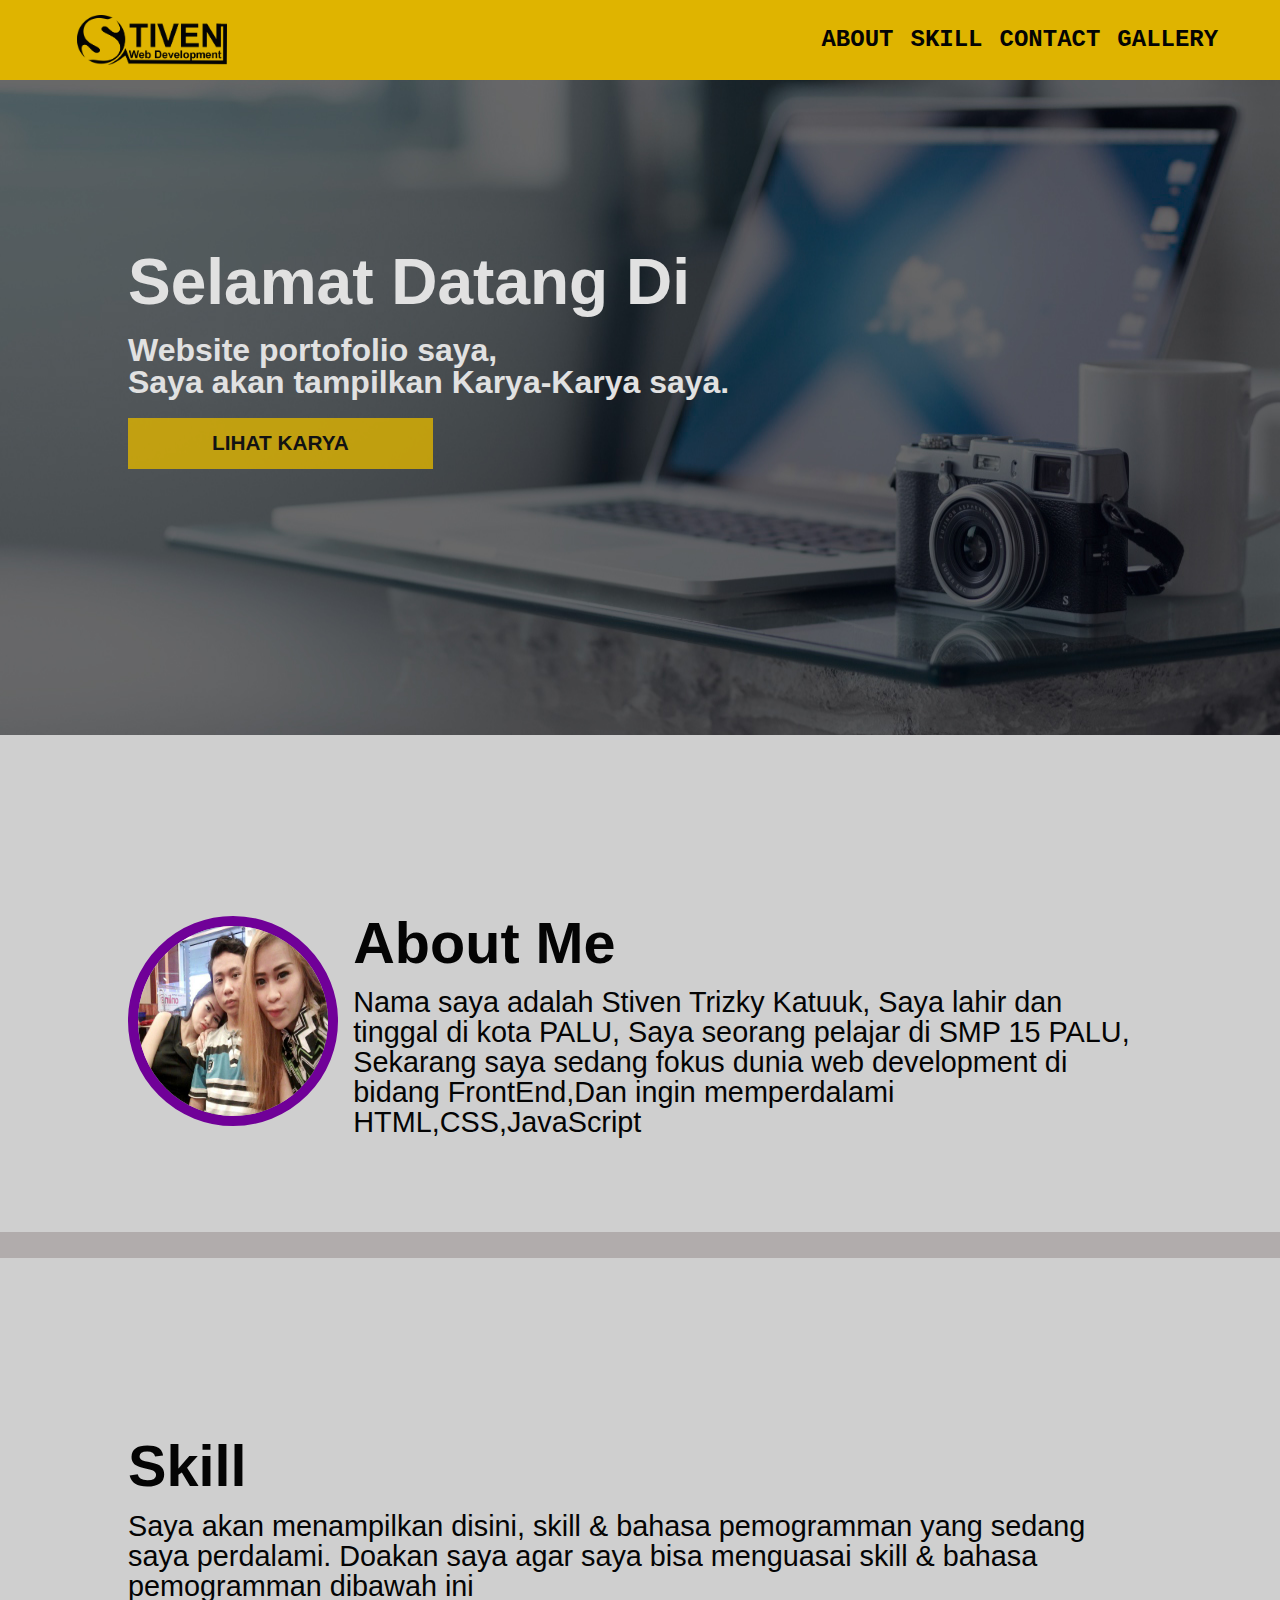
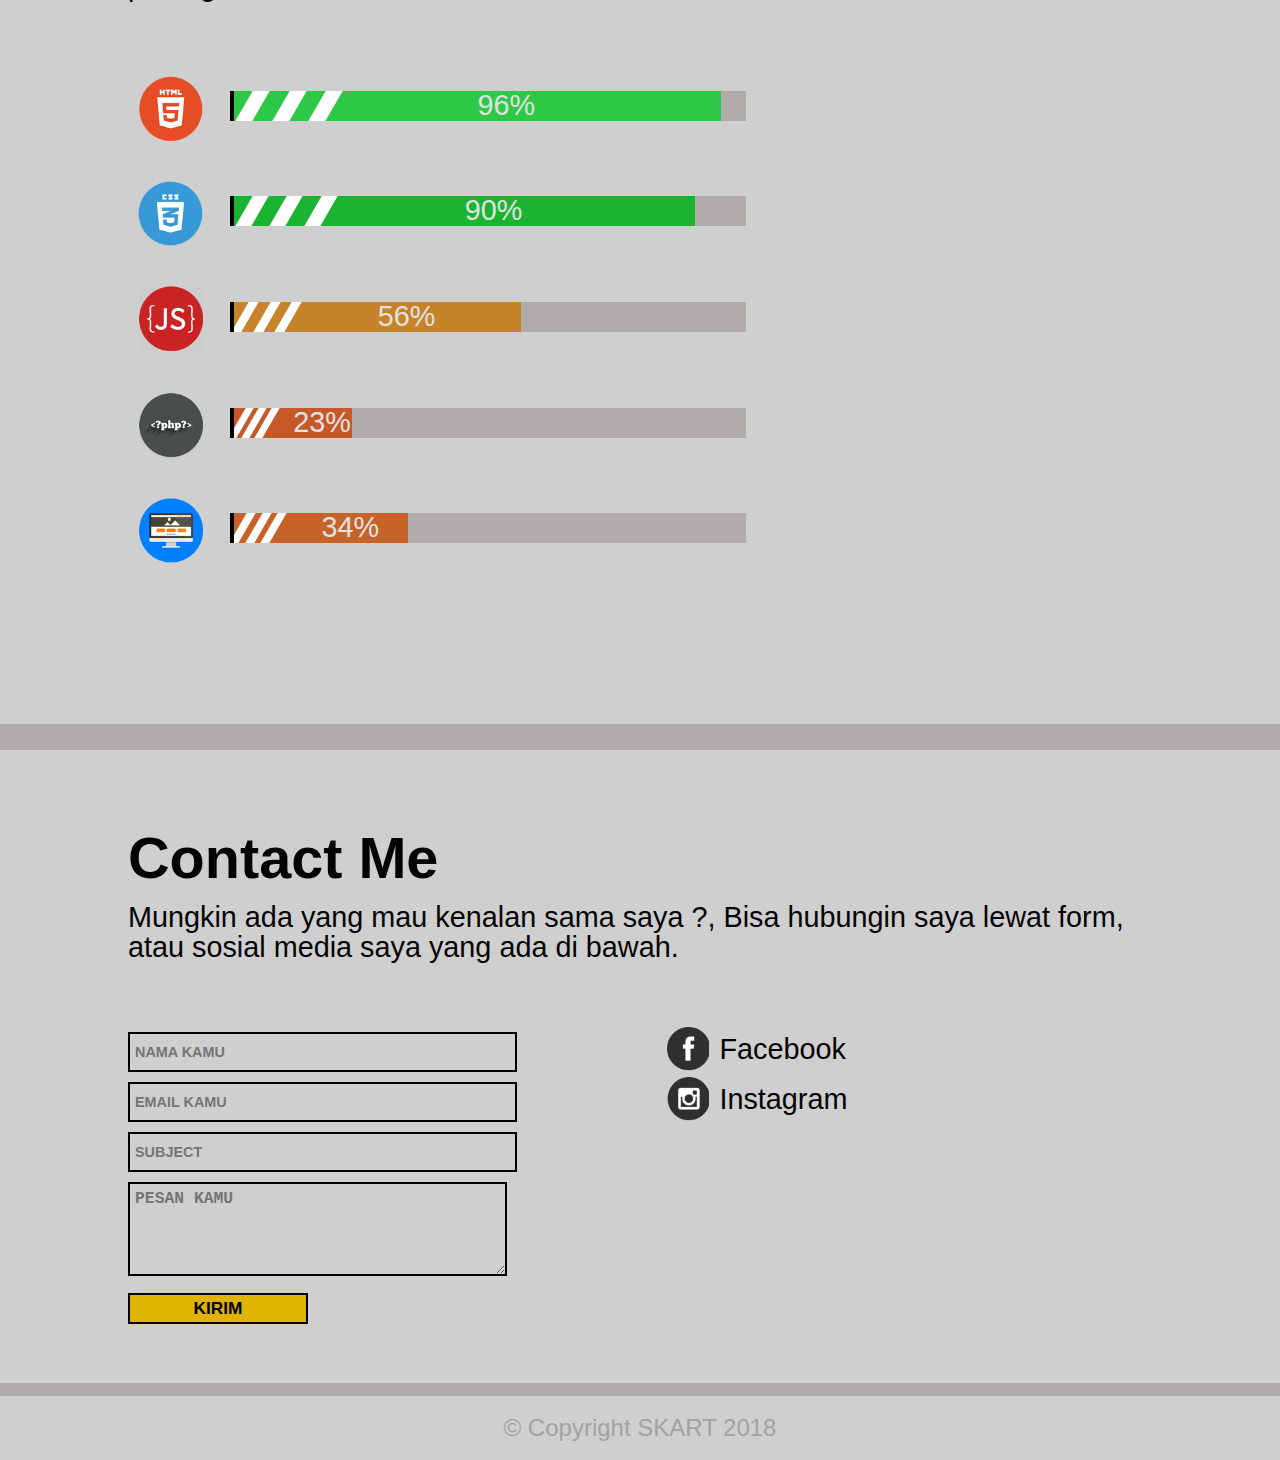
<file: index.html>
<!DOCTYPE html>
<html lang="en">

<head>
  <meta charset="UTF-8">
  <meta name="viewport" content="width=device-width, initial-scale=1.0">
  <meta http-equiv="X-UA-Compatible" content="ie=edge">
  <link rel="stylesheet" href="asset/css/reset.css">
  <link rel="stylesheet" href="asset/css/main.css">
  <link rel="shorcut icon" href="asset/image/shortcut.png">
  <title>Portofolio Web Design</title>
</head>

<body>
  <div class="landing-page">
    <div class="landing-section">

      <!-- =====Header======= -->
      <div class="navbar-section">
        <div class="navbar-collumn">
          <div id="nav-logo"><img src="asset/image/logo.png" alt="Logo"></div>
          <div class="nav-menu">
            <ul>
              <li><a href="gallery.html">Gallery</a></li>
              <li><a href="#contact">Contact</a></li>
              <li><a href="#skill">Skill</a></li>
              <li><a href="#about">About</a></li>
            </ul>
          </div>
        </div>
        <br class="clear">
      </div>

      <!-- =====Halaman utama======= -->
      <div class="container steps-container-center">

        <div class="headline">
          <h1>Selamat Datang Di</h1>
          <h2>Website portofolio saya,
              <br>
              Saya akan tampilkan Karya-Karya saya.
          </h2>
          <div class="hidden-button">
            <a href="karya.html">Lihat Karya</a>
          </div>
          <br>
          <div class="hidden-button-1">
          <a href="gallery.html">Lihat Gallery</a>
          </div>

        </div>
      </div>
    </div>

    <div class="section-wrapper">
      <!-- =====About======= -->
      <div class="section section-about" id="about">
        <div class="container ">

          <div class="steps-section-center">
            <div class="section-collumn hidden-responsive">
              <img src="asset/image/Profile.jpg" alt="profile">
              <div class="section-text-messages">
                <h1>About Me</h1>
                <p>Nama saya adalah Stiven Trizky Katuuk, Saya lahir dan tinggal di kota PALU, Saya seorang pelajar di SMP 15 PALU, Sekarang saya sedang fokus dunia web development di bidang FrontEnd,Dan ingin memperdalami HTML,CSS,JavaScript</p>
              </div>
            </div>
            <div class="section-collumn show-responsive">
              <div class="section-text-messages">
                <h1>About Me</h1>
                <div class="profile-picture">
                  <img src="asset/image/Profile.jpg" alt="profile"></div>
                <p>Nama saya adalah Stiven Trizky Katuuk, Saya lahir dan tinggal di kota PALU, Saya seorang pelajar di SMP 15 PALU, Sekarang saya sedang fokus dunia web development di bidang FrontEnd,Dan ingin memperdalami HTML,CSS,JavaScript</p>
              </div>
            </div>
          </div>
          <br class="clear">
        </div>
      </div>


      <!-- =====Skill======= -->
      <div class="section section-top">
        <div class="container ">

          <div class="steps-section-center" id="skill">
            <div class="section-collumn ">
              <div class="section-text-messages text-messages-left">
                <h1>Skill</h1>
                <p>Saya akan menampilkan disini, skill & bahasa pemogramman yang sedang saya perdalami. Doakan saya agar saya bisa menguasai skill & bahasa pemogramman dibawah ini
                </p>
              </div>
              <br class="clear">
              <!-- ==== Progress bar HTML -->
              <div class="wrapper-Progress-bar">
                <div class="sprites-progress-bar-html">
                  <div class="progress-bar ">
                    <div class="bar">
                      <div class="progress ">
                        <div class="progress-grids"></div>
                        <div class="progress-grids-2"></div>
                        <div class="progress-grids-3"></div>
                        <p>96%</p>
                      </div>
                    </div>
                  </div>
                </div>
              </div>
              <!-- ==== Progress bar CSS -->
              <div class="wrapper-Progress-bar">
                <div class="sprites-progress-bar-css">
                  <div class="progress-bar">
                    <div class="bar">
                      <div class="progress progress-css">
                        <div class="progress-grids"></div>
                        <div class="progress-grids-2"></div>
                        <div class="progress-grids-3"></div>
                        <p>90%</p>
                      </div>
                    </div>
                  </div>
                </div>
              </div>

              <!-- ==== Progress bar JavaScript -->
              <div class="wrapper-Progress-bar">
                <div class="sprites-progress-bar-js">
                  <div class="progress-bar">
                    <div class="bar">
                      <div class="progress progress-js">
                        <div class="progress-grids"></div>
                        <div class="progress-grids-2"></div>
                        <div class="progress-grids-3"></div>
                        <p>56%</p>
                      </div>
                    </div>
                  </div>
                </div>
              </div>

              <!-- ==== Progress bar PHP -->
              <div class="wrapper-Progress-bar">
                <div class="sprites-progress-bar-php">
                  <div class="progress-bar">
                    <div class="bar">
                      <div class="progress  progress-php">
                        <div class="progress-grids"></div>
                        <div class="progress-grids-2"></div>
                        <div class="progress-grids-3"></div>
                        <p>23%</p>
                      </div>
                    </div>
                  </div>
                </div>
              </div>

              <!-- ==== Progress bar Desain website -->
              <div class="wrapper-Progress-bar">
                <div class="sprites-progress-bar-desain-website">
                  <div class="progress-bar">
                    <div class="bar">
                      <div class="progress progress-desain-website">
                        <div class="progress-grids"></div>
                        <div class="progress-grids-2"></div>
                        <div class="progress-grids-3"></div>
                        <p>34%</p>
                      </div>
                    </div>
                  </div>
                </div>
              </div>

            </div>
          </div>
        </div>
      </div>

      <!-- =====Contact======= -->
      <div class="section section-contact">
        <div class="section-collumn" id="contact">
          <div class="section-text-messages text-messages-left">
            <h1>Contact Me</h1>
            <p>Mungkin ada yang mau kenalan sama saya ?, Bisa hubungin saya lewat form, atau sosial media saya yang ada di bawah.
            </p>
          </div>
          <div class="wrap-contact">
            <div class="contact form-contact">
              <form action="https://formspree.io/mdo24project@gmail.com" method="POST">
                <input type="text" name="nama" required placeholder="NAMA KAMU"><br>
                <input type="email" for="_replyto" required placeholder="Email Kamu"><br>
                <input type="text" name="_subject" required placeholder="SUBJECT"><br>
                <textarea name="message" placeholder="PESAN KAMU" rows="4" cols="35"></textarea><br>
                <input type="submit" value="Kirim">
              </form>
            </div>
            <div class="contact social-media-contact">
              <div class="section-social-media">
                <div class="wrap-social-media-facebook">
                  <div class="sprites-social-media-facebook"></div>
                  <a href="https://facebook.com/127.0.0.1.id" target="_blank">Facebook</a>
                </div>
              </div>
              <div class="section-social-media">
                <div class="wrap-social-media-instagram">
                  <div class="sprites-social-media-instagram"></div>
                  <a href="https://www.instagram.com/stivenlocalhost/" target="_blank">Instagram</a>
                </div>
              </div>
            </div>
            <br class="clear">
          </div>
          <br class="clear">
        </div>
      </div>
      <!-- =====Footer======= -->
      <div class="content-footer">
        <li>&copy Copyright SKART 2018</li>
      </div>
    </div>

  </div>








</body>

</html>
</file>
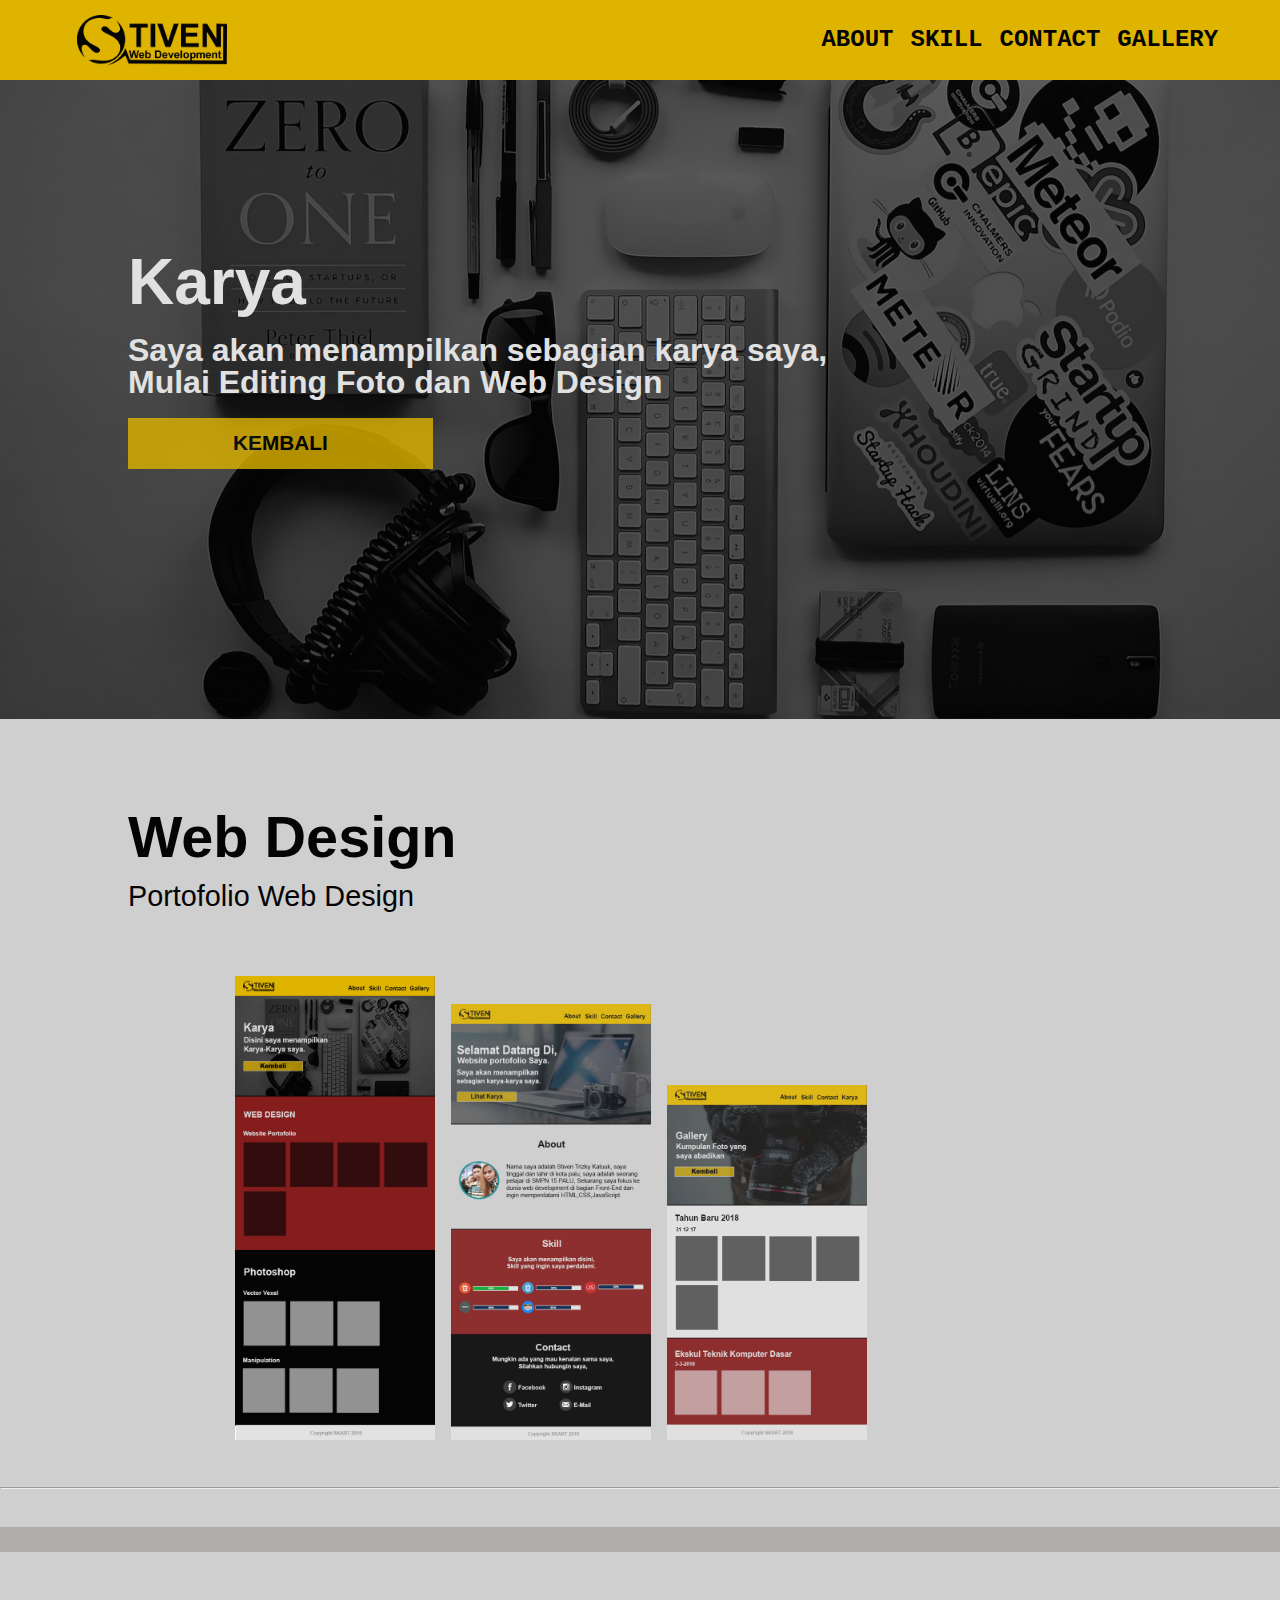
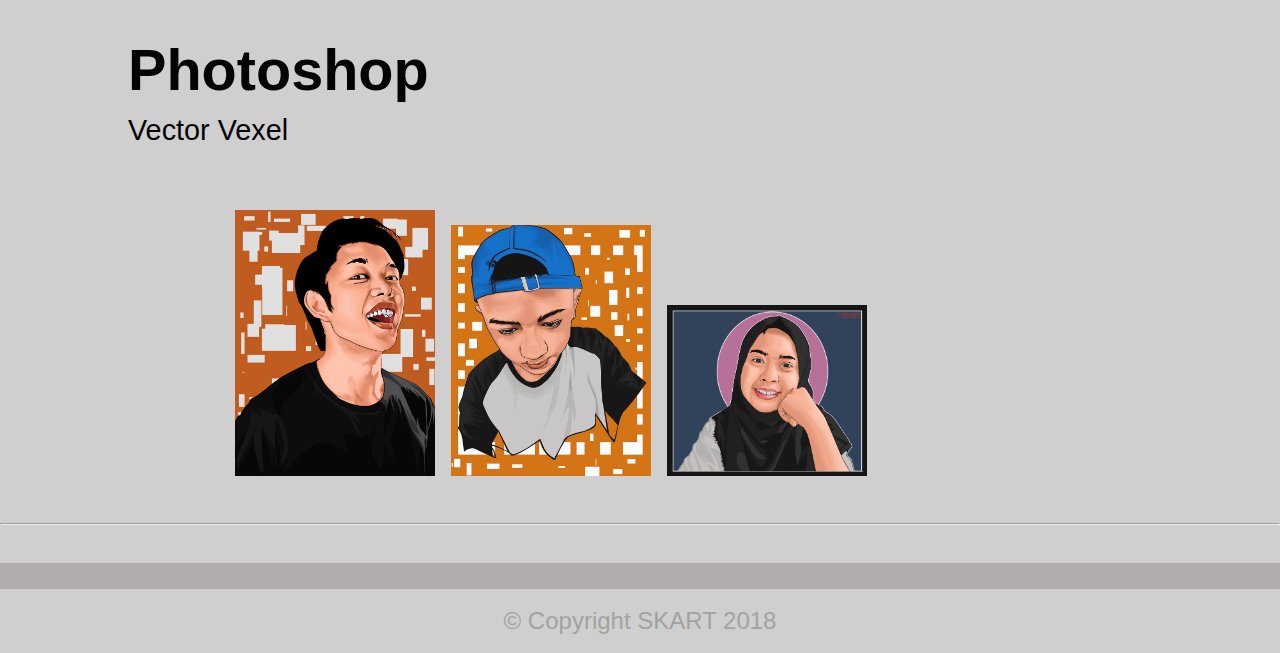
<file: karya.html>
<!DOCTYPE html>
<html lang="en">

<head>
  <meta charset="UTF-8">
  <meta name="viewport" content="width=device-width, initial-scale=1.0">
  <meta http-equiv="X-UA-Compatible" content="ie=edge">
  <link rel="stylesheet" href="asset/css/reset.css">
  <link rel="stylesheet" href="asset/css/main.css">
  <link rel="shorcut icon" href="asset/image/shortcut.png">
  <title>Portofolio Web Design</title>
</head>

<body>
  <div class="landing-page">
    <div class="landing-section landing-section-karya">

      <!-- =====Header======= -->
      <div class="navbar-section">
        <div class="navbar-collumn">
          <div id="nav-logo"><img src="asset/image/logo.png" alt="Logo"></div>
          <div class="nav-menu">
            <ul>
              <li><a href="gallery.html">Gallery</a></li>
              <li><a href="index.html#contact">Contact</a></li>
              <li><a href="index.html#skill">Skill</a></li>
              <li><a href="index.html#about">About</a></li>
            </ul>
          </div>
        </div>
        <br class="clear">
      </div>

      <!-- =====Halaman utama======= -->
      <div class="container steps-container-center">

        <div class="headline">
          <h1>Karya</h1>
          <h2>Saya akan menampilkan sebagian karya saya,
              <br>
              Mulai Editing Foto dan Web Design
          </h2>
          <a href="index.html">Kembali</a>
        </div>
      </div>
    </div>

    <div class="section-wrapper">
      <!-- =====About======= -->
      <div class="section">
        <div class="container ">

          <div class="steps-section-center steps-section-center-gallery">
            <div class="section-collumn">
              <div class="section-text-messages text-messages-left">
                <h1>Web Design</h1>
                <p>Portofolio Web Design</p>
              </div>
              <br class="clear">
              <div class="section-image">

                <img src="asset/image/karya/Halaman-karya.jpg">
                <img src="asset/image/karya/halaman-utama.jpg">

                <img src="asset/image/karya/Halaman-Galerry.jpg">
              </div>
            </div>
            <br class="clear">
          </div>
          <hr>
        </div>
      </div>

      <div class="section section-top">
        <div class="container ">

          <div class="steps-section-center steps-section-center-gallery">
            <div class="section-collumn">
              <div class="section-text-messages text-messages-left">
                <h1>Photoshop</h1>
                <p>Vector Vexel</p>
              </div>
              <br class="clear">
              <div class="section-image">

                <img src="asset/image/karya/vector (3).jpg">
                <img src="asset/image/karya/vector (1).jpg">
                <img src="asset/image/karya/vector (2).jpg">
              </div>
            </div>
            <br class="clear">
          </div>
          <hr>
        </div>
      </div>


      <!-- =====Footer======= -->
      <div class="content-footer">
        <li>&copy Copyright SKART 2018</li>
      </div>
    </div>
  </div>










</body>

</html>
</file>
<file: asset/css/main.css>
/*-------Global Style---------*/
body
{
    font-family: Geneva, Tahoma, Verdana, sans-serif;

    color: #e1e1e1;
}                                                                                     

li
{
    list-style: none;
}

a
{
    text-decoration: none;
}
.clear
{
    clear: both;
}

.container
{
    width: 100%;
}



.clear
{
    clear: both;
}
.landing-page
{
    width: 100%;
}
.landing-section
{
    width: 100%;
}
.section-wrapper
{
    background-color: #b1acac;
}

/*====== KeyFrames*/
@keyframes color-border
{
    0%
    {
        border: 10px solid #700098;
    }
    50%
    {
        border: 10px solid #017c91;
    }
    100%
    {
        border: 10px solid #8d31ad;
    }
}

@keyframes move-grids-bar
{
    0%
    {
        margin-left: 2%;
    }
    100%
    {
        margin-left: 110%;
    }
}
/*=======HEADER ==========*/
.navbar-section
{
    line-height: 80px;

    position: fixed;
    z-index: 99999;

    width: 100%;
    height: 80px;

    background-color: #dfb400;
}
#nav-logo
{
    float: left;
    float: left;

    width: 30%;
    height: 80px;
}
#nav-logo img
{
    width: 150px;
    margin-left: 20%;
    padding: 15px 0;
}
.nav-menu
{
    float: right;

    width: 70%;
    height: 80px;
}
.nav-menu li
{
    margin-right: 5%;
}
.nav-menu li a
{
    font-family: Consolas, monaco, monospace;
    font-size: 1.5em;
    font-weight: bold;

    display: block;
    float: right;

    margin-right: 2%;

    text-transform: uppercase;

    color: #040404;
}

.nav-menu li > a:hover
{
    text-decoration: underline;
}

/*======== Section Utama ===========*/
.landing-section
{
    background: url('../background/index.jpg') no-repeat;
}

.container
{
    width: 100%;
}
.steps-container-center
{
    padding: 250px 0;
}

.headline
{
    width: 80%;
    margin: 0 auto;
}
.headline h1
{
    font-family: 'Franklin Gothic Medium', 'Franklin Gothic', 'ITC Franklin Gothic', Arial, sans-serif;
    font-size: 4em;
    font-weight: bold;
}
.headline h2
{
    font-family: 'Franklin Gothic Medium', 'Franklin Gothic', 'ITC Franklin Gothic', Arial, sans-serif;
    font-size: 2em;
    font-weight: bold;

    padding-top: 20px;
    padding-bottom: 20px;
    ;
}
.headline a
{
    font-family: 'Franklin Gothic Medium', 'Franklin Gothic', 'ITC Franklin Gothic', Arial, sans-serif;
    font-size: 1.3em;
    font-weight: bold;

    display: block;

    width: 20%;
    padding: 15px 50px;

    text-align: center;
    text-transform: uppercase;

    opacity: .8;
    color: #040404;
    background-color: #dfb400;
}
.headline a:hover
{
    opacity: 1;
}
.hidden-button-1{
  display: none;
}

/*========== Section About =========*/
.section
{
    padding: 30px 0;

    color: #040404;
    background-color: #cfcfcf;
}
.section-collumn
{
    font-size: 1.8em;

    position: relative;

    width: 80%;
    margin: 0 auto;
}

.steps-section-center
{
    padding: 100px 0;

    background-color: #cfcfcf;
}


.section-collumn img
{
    float: left;

    width: 190px;
    height: 190px;
    margin-top: 5%;

    -webkit-animation: color-border 1s linear infinite alternate 0ms;
       -moz-animation: color-border 1s linear infinite alternate 0ms;
        -ms-animation: color-border 1s linear infinite alternate 0ms;
         -o-animation: color-border 1s linear infinite alternate 0ms;
            animation: color-border 1s linear infinite alternate 0ms;

    border: 10px solid #700098;
    border-radius: 50%;
}
.section-collumn img:hover
{
    cursor: pointer;
    animation-play-state: paused;
}
.section-text-messages
{
    float: right;

    width: 78%;
    padding: 50px 0;
}

.section-text-messages h1
{
    font-family: 'Franklin Gothic Medium', 'Franklin Gothic', 'ITC Franklin Gothic', Arial, sans-serif;
    font-size: 2em;
    font-weight: bold;

    float: left;
}

.section-text-messages p
{
    font-family: 'Trebuchet MS', 'Lucida Grande', 'Lucida Sans Unicode', 'Lucida Sans', Tahoma, sans-serif;
    line-height: 30px;

    float: left;

    padding: 15px 0;

    white-space: pre-line;
}

/*================ Section Skill ==============*/
.section-top
{
    margin: 2% 0;
}
.text-messages-left
{
    width: 100%;
}
.text-messages-left h1
{
    float: none;
}

.wrapper-Progress-bar
{
    margin-bottom: 3%;
}
.sprites-progress-bar-html
{
    height: 50px;
    padding-top: 25px;

    background: url(../icon/Icon-skill.png) -4px -11px no-repeat;
    background-size: 100px;
}

.sprites-progress-bar-css
{
    height: 50px;
    padding-top: 25px;

    background: url(../icon/Icon-skill.png) -4px -119px no-repeat;
    background-size: 100px;
}
.sprites-progress-bar-js
{
    height: 50px;
    padding-top: 25px;

    background: url(../icon/Icon-skill.png) -4px -220px no-repeat;
    background-size: 100px;
}
.sprites-progress-bar-php
{
    height: 50px;
    padding-top: 25px;

    background: url(../icon/Icon-skill.png) -4px -314px no-repeat;
    background-size: 100px;
}
.sprites-progress-bar-desain-website
{
    height: 50px;
    padding-top: 25px;

    background: url(../icon/Icon-skill.png) -4px -404px no-repeat;
    background-size: 100px;
}

.progress-bar
{
    padding-bottom: 50px;
}
.bar
{
    width: 50%;
    height: 30px;
    margin-left: 10%;

    color: #e1e1e1;
    border-left: 4px solid black;
    background-color: #b1acac;
}

.progress
{
    position: relative;

    overflow: hidden;

    width: 96%;
    height: 30px;

    background-color: #2ec847;
}
.progress p
{
    position: absolute;
    top: 0;
    bottom: 0;
    left: 50%;
}
.progress
{
    width: 95%;
}
.progress-grids
{
    float: left;

    width: 3.5%;
    height: 30px;
    margin-left: 2%;

    transform: skewX(-30deg);
    -webkit-animation: move-grids-bar 2s ease-out infinite ;
       -moz-animation: move-grids-bar 2s ease-out infinite ;
        -ms-animation: move-grids-bar 2s ease-out infinite ;
         -o-animation: move-grids-bar 2s ease-out infinite ;
            animation: move-grids-bar 2s ease-out infinite ;

    background-color: white;
}
.progress-grids-2
{
    float: left;

    width: 3.5%;
    height: 30px;
    margin-left: 4%;

    transform: skewX(-30deg);

    background-color: white;
}
.progress-grids-3
{
    float: left;

    width: 3.5%;
    height: 30px;
    margin-left: 4%;

    transform: skewX(-30deg);

    background-color: white;
}

.progress-bar-html
{
    float: left;

    width: 6%;
    height: 50px;
    margin-left: 4%;
    padding-top: 30px;
}

.progress-css
{
    width: 90%;

    background-color: #1ab432;
}

.progress-js
{
    width: 56%;

    background-color: #c78329;
}

.progress-php
{
    width: 23%;

    background-color: #c75829;
}
div.progress-php > div{
  width: 7%;
}
.progress-desain-website
{
    width: 34%;

    background-color: #c76229;
}
div.progress-desain-website > div{
  width: 5%
}
/*============ SECTION CONTACT ===============*/
.wrap-contact
{
    margin: 0 auto;
}
.contact
{
    width: 47.5%;
}
.form-contact
{
    float: left;

    margin: 0 auto;
    padding-top: 5px;
}


input[type='text'],
input[type='email']
{
    font-size: .5em;
    font-weight: bold;

    box-sizing: border-box;
    width: 80%;
    margin-bottom: 2%;
    padding: 10px 5px;

    text-transform: uppercase;

    border: 2px solid black;
    background: transparent;
}
input[placeholder='SUBJECT'],
input[placeholder='NAMA KAMU']
{
    text-transform: capitalize;
}
input:focus
{
    padding: 15px;

    transition: all .3s linear 0ms;

    outline: none;
}
.form-contact form > textarea
{
    font-size: .7em;
    font-weight: bold;
    line-height: 20px;

    box-sizing: border-box;
    margin-bottom: 2%;
    padding: 5px 5px;

    resize: vertical;
    white-space: pre-line;

    border: 2px solid black;
    outline: none;
    background: transparent;
}
.form-contact form > textarea:focus
{
    padding: 10px;

    transition: all .3s linear 0ms;
}
input[type='submit']
{
    font-family: 'Franklin Gothic Medium', 'Franklin Gothic', 'ITC Franklin Gothic', Arial, sans-serif;
    font-size: .6em;
    font-weight: bold;

    width: 37%;
    padding: 3px 0;

    cursor: pointer;
    text-transform: uppercase;

    border: 2px solid black;
    outline: none;
    background-color: #dfb400;
}
input[type='submit']:hover
{
    background-color: #eec105;
}


.social-media-contact
{
    float: right;
}
.section-social-media
{
    width: 38%;
    margin-bottom: 1%;
}
.wrap-social-media-facebook
{
    position: relative;

    height: 45px;
}
.sprites-social-media-facebook
{
    float: left;

    width: 23.7%;
    height: 45px;

    background: url(../icon/icon-sosmed.png) 1px 0;
    background-size: 200px;
}
.wrap-social-media-facebook a
{
    font-family: 'Franklin Gothic Medium', 'Franklin Gothic', 'ITC Franklin Gothic', Arial, sans-serif;
    line-height: 45px;

    position: absolute;

    padding-left: 10px;

    color: #040404;
}

.wrap-social-media-instagram
{
    position: relative;

    height: 45px;
}
.sprites-social-media-instagram
{
    float: left;

    width: 23.7%;
    height: 45px;

    background: url(../icon/icon-sosmed.png) 100px 0;
    background-size: 200px;
}
.wrap-social-media-instagram a
{
    font-family: 'Franklin Gothic Medium', 'Franklin Gothic', 'ITC Franklin Gothic', Arial, sans-serif;
    line-height: 45px;

    position: absolute;

    padding-left: 10px;

    color: #040404;
}
/*=======Sprites mode====*/
.wrap-social-media-facebook:hover > .sprites-social-media-facebook
{
    background: url(../icon/icon-sosmed.png) 1px -50px;
    background-size: 200px;
}

.wrap-social-media-instagram:hover > .sprites-social-media-instagram
{
    background: url(../icon/icon-sosmed.png) 100px -50px;
    background-size: 200px;
}

/*====== FOOTER =====*/
.content-footer
{
    margin-top: 1%;

    background-color: #cfcfcf;
}

.content-footer li
{
    font-family: 'Franklin Gothic Medium', 'Franklin Gothic', 'ITC Franklin Gothic', Arial, sans-serif;
    font-size: 1.5em;

    padding: 20px 0;

    list-style: none;

    text-align: center;

    color: #a3a2a2;
}

/*============ Gallery ============*/
.landing-section-gallery
{
    background: url('../background/galeri.jpg') no-repeat;
}
.section-image
{
    width: 80%;
    margin: 0 auto;
}
.section-image img
{
    float: none;

    width: 200px;
    height: auto;
    margin: 0 .5% 1%;

    animation: none;

    opacity: .9;
    border: transparent;
    border-radius: 0;
}
.section-image img:first-child
{
    box-sizing: border-box;
    width: 200px;

    -webkit-animation: color-border 1s linear infinite alternate 0ms;
       -moz-animation: color-border 1s linear infinite alternate 0ms;
        -ms-animation: color-border 1s linear infinite alternate 0ms;
         -o-animation: color-border 1s linear infinite alternate 0ms;
            animation: color-border 1s linear infinite alternate 0ms;

    opacity: 1;
}
.section-image img:hover
{
    opacity: 1;
}
.steps-section-center-gallery{
  padding: 10px 0px;
}


/*========== Section Karya ===========*/
.landing-section-karya{
  background: url(../background/karya.jpg)
}


/*======= Responsive ===========*/

/*===== Desktop First*/
.show-responsive{
  display: none;
}

@media only screen  and (max-width:1210px) {
  .landing-section{
    background-position: -115px 40px;
  }
  .section-text-messages{
    width: 75%;
  }

  .text-messages-left{
    width: 100%;
  }

  .sprites-social-media-facebook,.sprites-social-media-instagram{
    width: 27.7%
  }

  .progress-php p {
    left: 30%;
  }
}

@media only screen  and (max-width:1066px) {
    .landing-section{
      background-position: -190px 40px;
    }
    .section-text-messages{
      width: 75%;
    }

    .text-messages-left{
      width: 100%;
    }

    .section-text-messages{
      width: 70%;
    }

    .section-collumn img{
      margin-top: 9%;
    }
    .text-messages-left{
      width: 100%;
    }

    .sprites-social-media-facebook,.sprites-social-media-instagram{
      width: 35.7%
    }

    input[type='text'], input[type='email']{
      width: 100%;
      margin-bottom: 3%;
    }

    input[type='submit']{
      padding: 6px 0;
      width: 50%;
    }

    .progress-php p {
      left: 30%;
    }

  }

  @media only screen  and (max-width:890px){
    .headline{
      width: 90%;
    }
    .headline a{
      padding: 10px 60px;
    margin-top: 3%;
    }
    .landing-section{
      background-position: -400px 0px;
    }
    .headline h1,h2,a{
      text-align: center;
      margin: 0 auto;
    }
    .section-collumn{
      width: 90%;
    }
    .hidden-responsive{
      display: none;
    }

    .show-responsive{
      display: block;
    }
    .steps-section-center{
      padding: 50px 0px;
    }
    .section-text-messages h1,p{
      float: none;
      text-align:center;

    }
    .section-text-messages{
      width: 100%;
    }
    .profile-picture img{
      float:none;

    }
    .profile-picture{
      width: 50%;
      margin: 0 auto;
      text-align: center;
    }

    .sprites-progress-bar-html
    {
        height: 50px;
        padding-top: 25px;

        background: url(../icon/Icon-skill.png) 65px -11px no-repeat;
        background-size: 100px;
    }

    .sprites-progress-bar-css
    {
        height: 50px;
        padding-top: 25px;

        background: url(../icon/Icon-skill.png) 65px -119px no-repeat;
        background-size: 100px;
    }
    .sprites-progress-bar-js
    {
        height: 50px;
        padding-top: 25px;

        background: url(../icon/Icon-skill.png) 65px -220px no-repeat;
        background-size: 100px;
    }
    .sprites-progress-bar-php
    {
        height: 50px;
        padding-top: 25px;

        background: url(../icon/Icon-skill.png) 65px -314px no-repeat;
        background-size: 100px;
    }
    .sprites-progress-bar-desain-website
    {
        height: 50px;
        padding-top: 25px;

        background: url(../icon/Icon-skill.png) 65px -404px no-repeat;
        background-size: 100px;
    }
    .progress-php p {
      left: 3%;
    }
    .bar{
      margin: 0 auto;
      width: 60%;
    }
    .progress-bar{
      margin-left: 5%;
    }


    .form-contact,.social-media-contact{
      width: 75.5%;
      float: none;
      margin: 5% auto;
    }

    .form-contact form > textarea{
      width: 100%;
    }

    .sprites-social-media-facebook, .sprites-social-media-instagram {
    width: 24.7%;

    }
    .section-social-media {
    width: 38%;
    display: inline-block;
    margin-left: 5%;
  }
}

  @media only screen  and (max-width:720px){
    .headline h1{
      font-size: 3.5em;
    }
    .headline a{
      width: 25%;
    }

    .progress-bar{
      margin-left: 10%;
    }

    .sprites-progress-bar-html {
    background:url(../icon/Icon-skill.png) 82px -5px no-repeat;
    background-size: 90px;
  }
    .sprites-progress-bar-css {
      background: url(../icon/Icon-skill.png) 82px -102px no-repeat;
      background-size: 90px;
  }
    .sprites-progress-bar-js {
    background: url(../icon/Icon-skill.png) 82px -192px no-repeat;
    background-size: 90px;
  }
    .sprites-progress-bar-php {
    background:url(../icon/Icon-skill.png) 82px -277px no-repeat;
    background-size: 90px;
  }
    .sprites-progress-bar-desain-website {
    background:url(../icon/Icon-skill.png) 82px -360px no-repeat;
    background-size: 90px;
  }

  .sprites-social-media-facebook, .sprites-social-media-instagram {
    width: 28.7%;
  }

  .progress-php p {
    left: 3%;
  }
}

@media only screen  and (max-width:650px){
  .progress-bar{
    margin-left: 15%;
  }
}

@media only screen  and (max-width:630px){
  .progress-bar{
    margin-left: 20%;
  }
  .sprites-social-media-facebook, .sprites-social-media-instagram {
    width: 31.7%;
  }
  .section-social-media{
    margin-right: 10%;
    margin-left: 0;
  }
  .progress-php p , .progress-desain-website p{
    left: 3%;
    font-size: 0.9em;
  }
}

@media only screen  and (max-width:585px){
  .progress-bar{
    margin-left: 20%;
  }
  .sprites-social-media-facebook, .sprites-social-media-instagram {
    width: 29%;
  }
  .section-social-media{
    display: block;
    margin-bottom: 5%;
  }
  .form-contact, .social-media-contact {
    width: 90%;
  }
}


@media only screen  and (max-width:575px){
  #nav-logo{
    float: none;
  }
  #nav-logo img{
    margin-left: 100%;
  }
  .nav-menu{
    float: none;
    width: 100%;
    background-color: #c6a003;
  }
  .nav-menu a{
    width: 100px;
    background-color: #c6a003;
  }
  .headline a {
    width: 30%;
  }
  .progress p{
    left: 20%;
    font-size: 0.5em;
    line-height: 30px;
    font-weight: bold;
  }
  .section-image{
    text-align: center;
  }

  .section-text-messages{
    padding: 20px 0px;
  }
}

@media only screen  and (max-width:526px){
  .headline h1{
    font-size: 2.3em;
  }
  .headline h2{
    font-size: 2em;
  }
  .progress-bar{
    margin-left: 25%;
  }
  .progress p{
    left: 20%;
    font-size: 0.5em;
    line-height: 30px;
    font-weight: bold;
  }
}

@media only screen  and (max-width:474px){
  .nav-menu {
    display: none;
  }
  .headline a{
    width: 40%
  }
   .steps-container-center{
    padding: 230px 0px;
  }
  .sprites-social-media-facebook, .sprites-social-media-instagram {
    width: 35%;
  }
  .progress-bar{
    margin-left: 35%;
  }
  .hidden-button-1{
    display: block;
  }
}


@media only screen  and (max-width:403px){
  .nav-menu {
    display: none;
  }
  .headline a{
    width: 40%
  }
   .steps-container-center{
    padding: 200px 0px;
  }
  .headline a{
    width: 45%;
  }
  .hidden-button-1{
    display: block;
  }
  .profile-picture{
    width: 90%;
    text-align: center;
  }

  .sprites-social-media-facebook,.sprites-social-media-instagram{
    width: 44%;
  }
}
</file>
